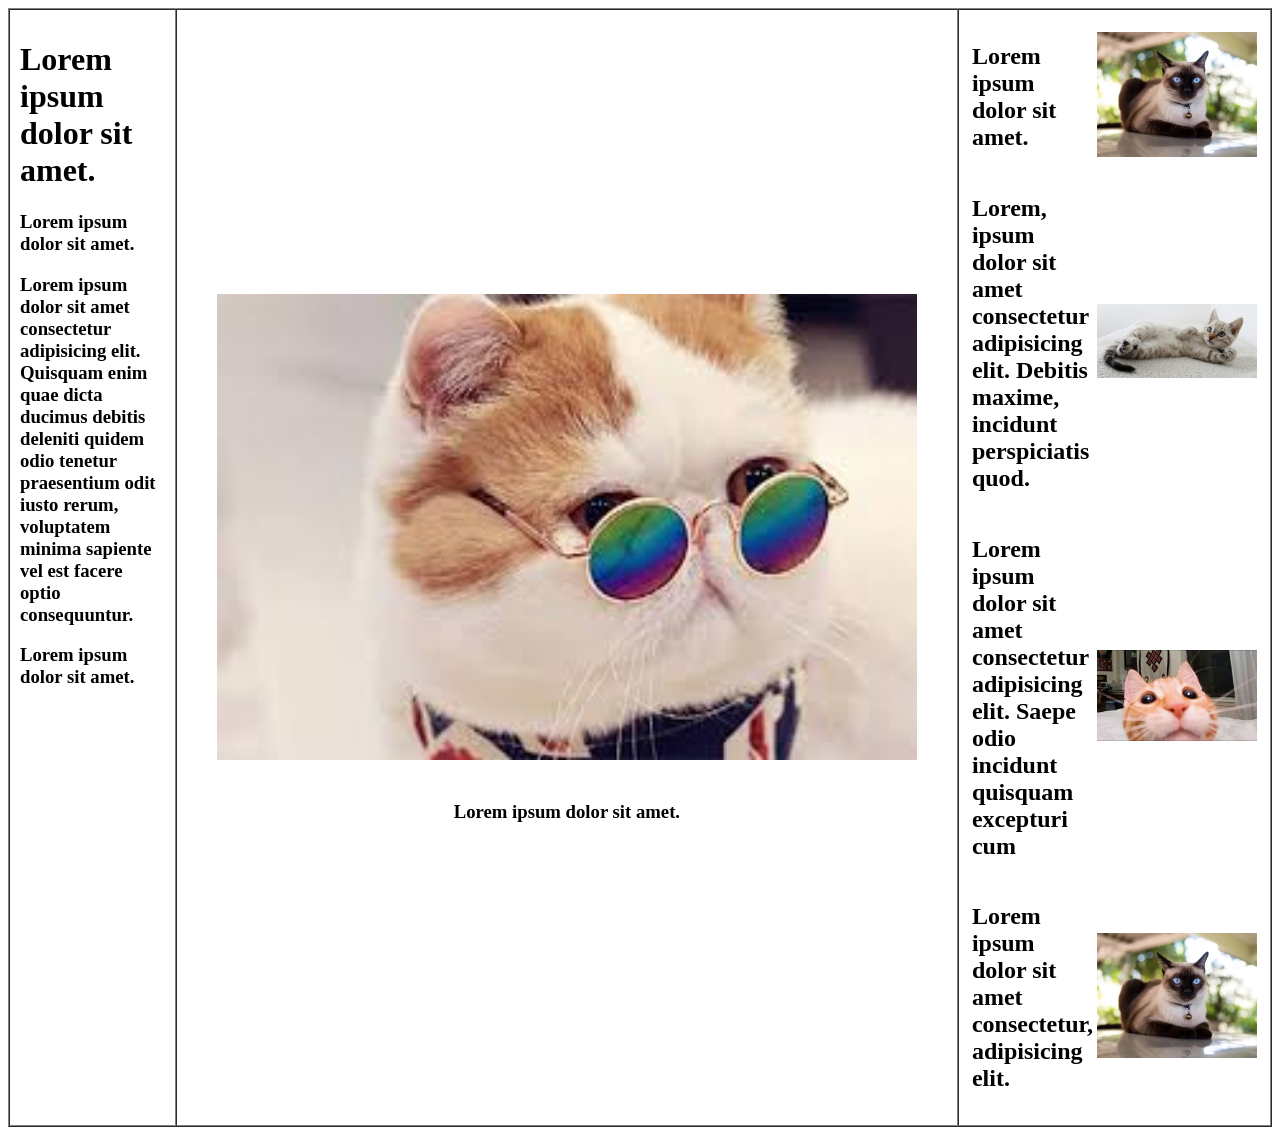
<file: index.html>
<!DOCTYPE html>
<html lang="pt-br">
<head>
    <meta charset="UTF-8">
    <title>Table</title>
</head>

<body>

<table border="1" width="100%" height="800" cellspacing="0" cellpadding="10">

    <tr>

        <td width="15%" valign="top">
            <h1>Lorem ipsum dolor sit amet.</h1>
            <h3>Lorem ipsum dolor sit amet.</h3>
            <h3>Lorem ipsum dolor sit amet consectetur adipisicing elit. Quisquam enim quae dicta ducimus debitis deleniti quidem odio tenetur praesentium odit iusto rerum, voluptatem minima sapiente vel est facere optio consequuntur.</h3>
            <h3>Lorem ipsum dolor sit amet.</h3>
        </td>

        <td width="65%" align="center">
            <table width="100%" height="100%">
                <tr>
                    <td align="center" valign="middle">
                        <img src="images.jpg" width="700"><br/><br/>
                        <h3>Lorem ipsum dolor sit amet.<h3>
                    </td>
                </tr>
            </table>
        </td>

        <td width="20%" valign="top">

            <table width="100%">

                <tr>
                    <td><h2>Lorem ipsum dolor sit amet.</h2></td>
                    <td><img src="image2.avif" width="160"></td>
                </tr>

                <tr>
                    <td><h2>Lorem, ipsum dolor sit amet consectetur adipisicing elit. Debitis maxime, incidunt perspiciatis quod.</h2></td>
                    <td><img src="image3.jpg" width="160"></td>
                </tr>

                <tr>
                    <td><h2>Lorem ipsum dolor sit amet consectetur adipisicing elit. Saepe odio incidunt quisquam excepturi cum</h2></td>
                    <td><img src="image4.webp" width="160"></td>
                </tr>

                <tr>
                    <td><h2>Lorem ipsum dolor sit amet consectetur, adipisicing elit.</h2></td>
                    <td><img src="image2.avif" width="160"></td>
                </tr>

            </table>

        </td>

    </tr>

</table>

</body>
</html>
</file>
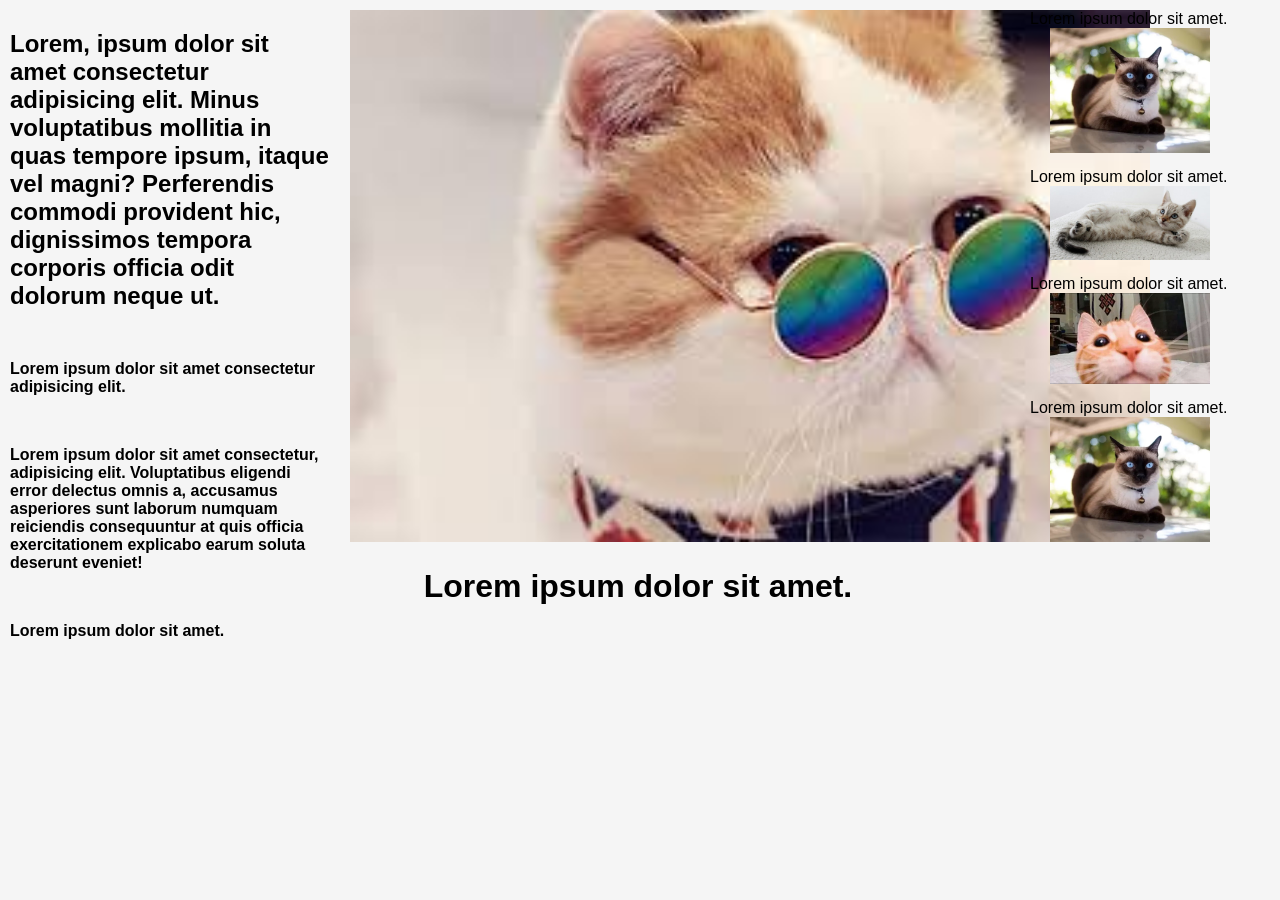
<file: Trab02/index.html>
<!DOCTYPE html>
<html lang="pt-br">
<head>
    <meta charset="UTF-8">
    <title>News</title>
    <link rel="stylesheet" href="style.css">
</head>

<body>

<div class="esquerda">
    <h2>Lorem, ipsum dolor sit amet consectetur adipisicing elit. Minus voluptatibus mollitia in quas tempore ipsum, itaque vel magni? Perferendis commodi provident hic, dignissimos tempora corporis officia odit dolorum neque ut.</h2>
    <p><b>Lorem ipsum dolor sit amet consectetur adipisicing elit.</b></p>
    <p><b>Lorem ipsum dolor sit amet consectetur, adipisicing elit. Voluptatibus eligendi error delectus omnis a, accusamus asperiores sunt laborum numquam reiciendis consequuntur at quis officia exercitationem explicabo earum soluta deserunt eveniet!</b></p>
    <p><b>Lorem ipsum dolor sit amet.</b></p>
</div>

<div class="centro">
    <img src="images.jpg" width="800">
    <h1>Lorem ipsum dolor sit amet.</h1>
</div>

<div class="direita">

    <div>
        <p>Lorem ipsum dolor sit amet.</p>
        <img src="image2.avif" width="160">
    </div>

    <div>
        <p>Lorem ipsum dolor sit amet.</p>
        <img src="image3.jpg" width="160">
    </div>

    <div>
        <p>Lorem ipsum dolor sit amet.</p>
        <img src="image4.webp" width="160">
    </div>

    <div>
        <p>Lorem ipsum dolor sit amet.</p>
        <img src="image2.avif" width="160">
    </div>

</div>

<div style="clear: both;"></div>

</body>
</html>
</file>
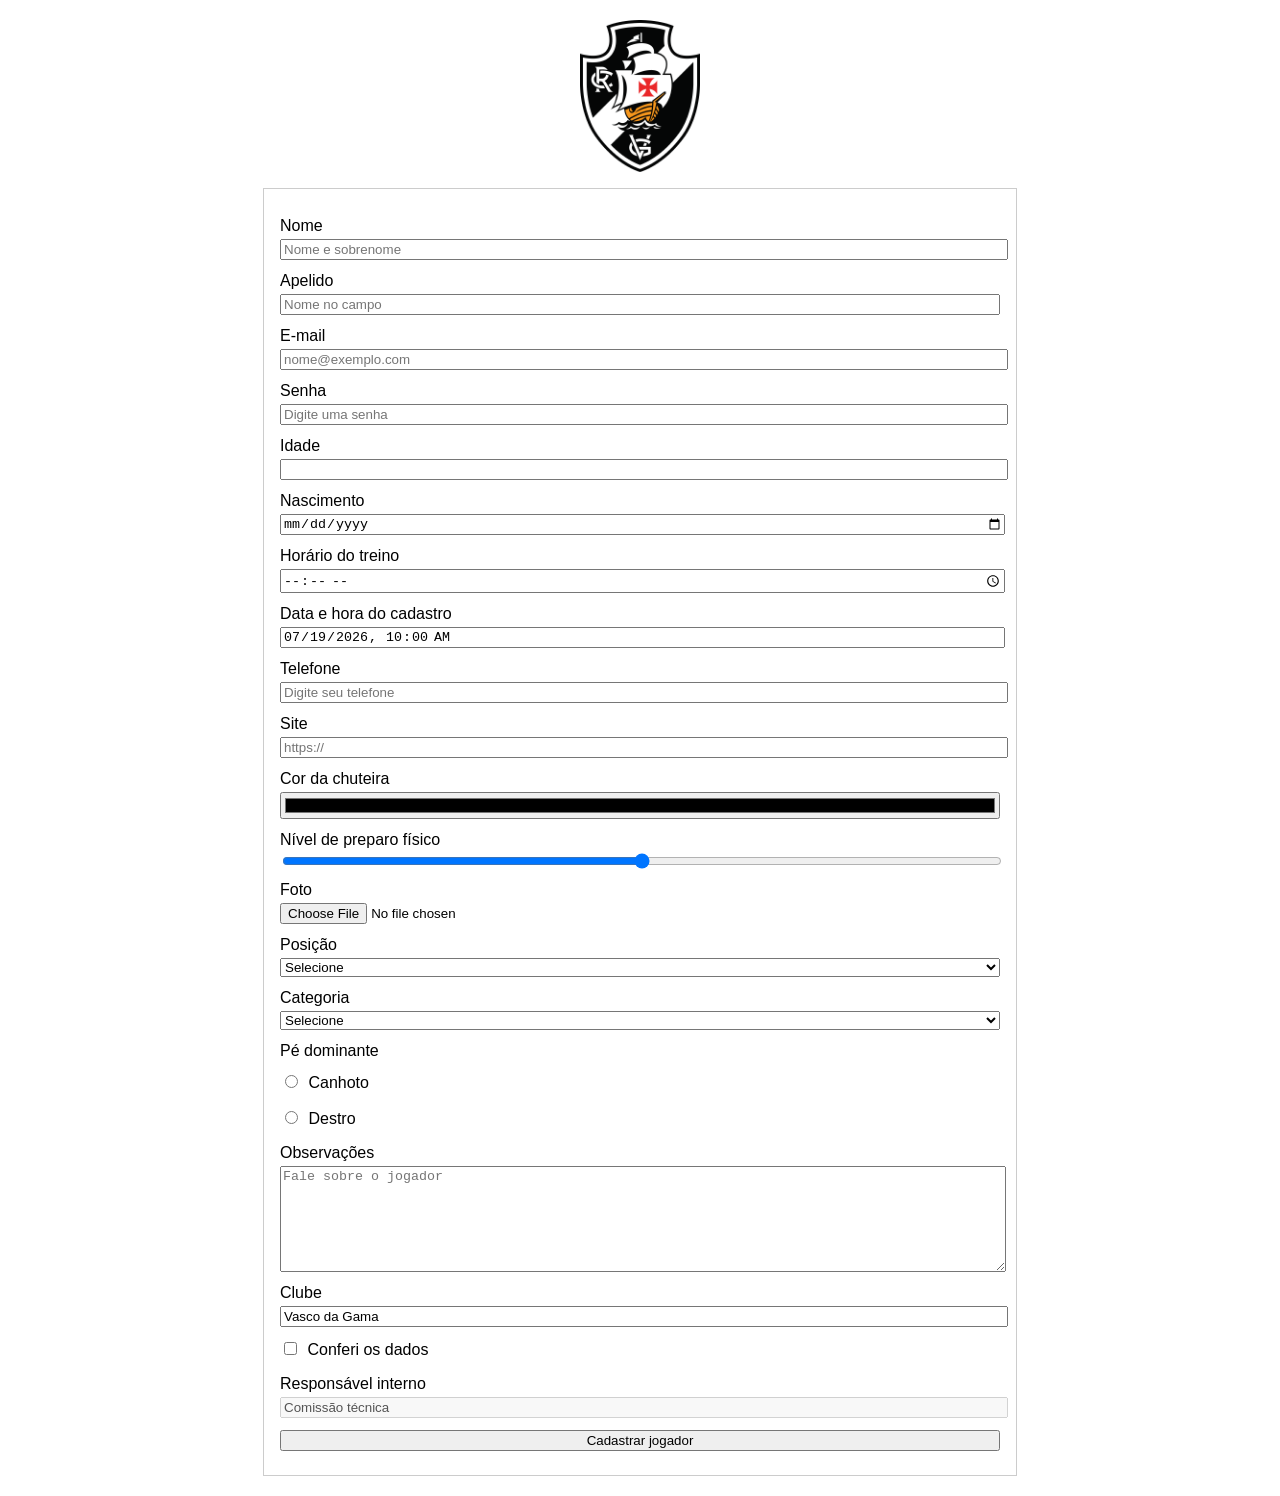
<file: Trab03/index.html>
<!doctype html>
<html lang="pt-BR">
<head>
<link rel="stylesheet" href="style.css">
<script src="script.js" defer></script>
</head>
<body>
<img class="logo" src="EscudoDoVascoDaGama.svg.webp" alt="Escudo do Vasco da Gama">
<form action="" method="post" autocomplete="on">
<input type="hidden" name="clube" value="Vasco da Gama">

<label for="nome">Nome</label>
<input type="text" id="nome" name="nome" required placeholder="Nome e sobrenome" minlength="3" maxlength="80">

<label for="apelido">Apelido</label>
<input type="search" id="apelido" name="apelido" placeholder="Nome no campo" pattern="[A-Za-zÀ-ÿ0-9 ]+">

<label for="email">E-mail</label>
<input type="email" id="email" name="email" required placeholder="nome@exemplo.com">

<label for="senha">Senha</label>
<input type="password" id="senha" name="senha" required placeholder="Digite uma senha" minlength="6" maxlength="20">

<label for="idade">Idade</label>
<input type="number" id="idade" name="idade" required min="12" max="50" step="1">

<label for="nascimento">Nascimento</label>
<input type="date" id="nascimento" name="nascimento" required>

<label for="horario">Horário do treino</label>
<input type="time" id="horario" name="horario" required>

<label for="datahora">Data e hora do cadastro</label>
<input type="datetime-local" id="datahora" name="datahora" readonly value="2026-07-19T10:00">

<label for="telefone">Telefone</label>
<input type="tel" id="telefone" name="telefone" required placeholder="Digite seu telefone">

<label for="site">Site</label>
<input type="url" id="site" name="site" placeholder="https://">

<label for="cor">Cor da chuteira</label>
<input type="color" id="cor" name="cor" value="#000000">

<label for="nivel">Nível de preparo físico</label>
<input type="range" id="nivel" name="nivel" min="0" max="10" step="1" value="5">

<label for="foto">Foto</label>
<input type="file" id="foto" name="foto" required>

<label for="posicao">Posição</label>
<select id="posicao" name="posicao" required>
<option value="">Selecione</option>
<option value="goleiro">Goleiro</option>
<option value="zagueiro">Zagueiro</option>
<option value="lateral">Lateral</option>
<option value="volante">Volante</option>
<option value="meia">Meia</option>
<option value="atacante">Atacante</option>
</select>

<label for="categoria">Categoria</label>
<select id="categoria" name="categoria" required>
<option value="">Selecione</option>
<option value="base">Base</option>
<option value="profissional">Profissional</option>
</select>

<label>Pé dominante</label>
<label for="canhoto"><input type="radio" id="canhoto" name="pe" value="canhoto" required> Canhoto</label>
<label for="destro"><input type="radio" id="destro" name="pe" value="destro"> Destro</label>

<label for="observacoes">Observações</label>
<textarea id="observacoes" name="observacoes" required placeholder="Fale sobre o jogador" minlength="10" maxlength="300"></textarea>

<label for="clubeTexto">Clube</label>
<input type="text" id="clubeTexto" name="clubeTexto" value="Vasco da Gama" readonly>

<label class="checkbox-line"><input type="checkbox" id="termos" name="termos" required> Conferi os dados</label>

<label for="interno">Responsável interno</label>
<input type="text" id="interno" name="interno" value="Comissão técnica" disabled>

<button type="submit">Cadastrar jogador</button>
</form>
</body>
</html>
</file>
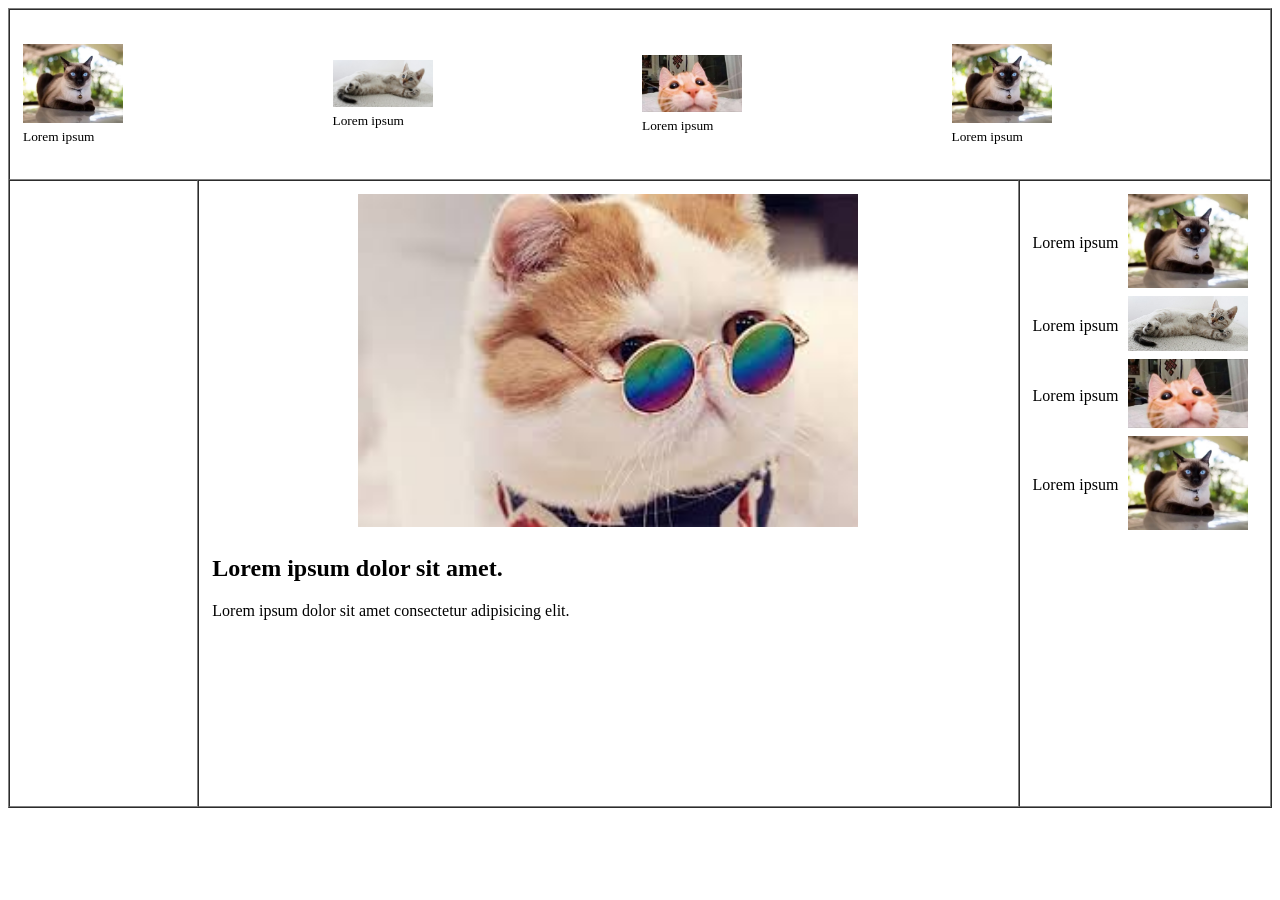
<file: tabela2.html>
<!DOCTYPE html>
<html lang="pt-br">
<head>
    <meta charset="UTF-8">
    <title>Tabela2</title>
</head>

<body>

<table border="1" width="100%" height="800" cellspacing="0" cellpadding="10">
    <tr>
        <td colspan="3">

            <table width="100%">
                <tr>

                    <td>
                        <img src="image2.avif" width="100"><br/>
                        <small>Lorem ipsum</small>
                    </td>

                    <td>
                        <img src="image3.jpg" width="100"><br/>
                        <small>Lorem ipsum</small>
                    </td>

                    <td>
                        <img src="image4.webp" width="100"><br/>
                        <small>Lorem ipsum</small>
                    </td>

                    <td>
                        <img src="image2.avif" width="100"><br/>
                        <small>Lorem ipsum</small>
                    </td>

                </tr>
            </table>

        </td>
    </tr>
    <tr>

        <td width="15%" valign="top">
        </td>

        <td width="65%" valign="top">

            <table width="100%">

                <tr>
                    <td colspan="2" align="center">
                        <img src="images.jpg" width="500">
                    </td>
                </tr>
                <tr>
                    <td colspan="2">
                        <h2>Lorem ipsum dolor sit amet.</h2>
                        <p>Lorem ipsum dolor sit amet consectetur adipisicing elit.</p>
                    </td>
                </tr>

            </table>

        </td>

        <td width="20%" valign="top">

            <table width="100%">

                <tr>
                    <td>Lorem ipsum</td>
                    <td><img src="image2.avif" width="120"></td>
                </tr>

                <tr>
                    <td>Lorem ipsum</td>
                    <td><img src="image3.jpg" width="120"></td>
                </tr>

                <tr>
                    <td>Lorem ipsum</td>
                    <td><img src="image4.webp" width="120"></td>
                </tr>

                <tr>
                    <td>Lorem ipsum</td>
                    <td><img src="image2.avif" width="120"></td>
                </tr>

            </table>

        </td>

    </tr>

</table>

</body>
</html>
</file>
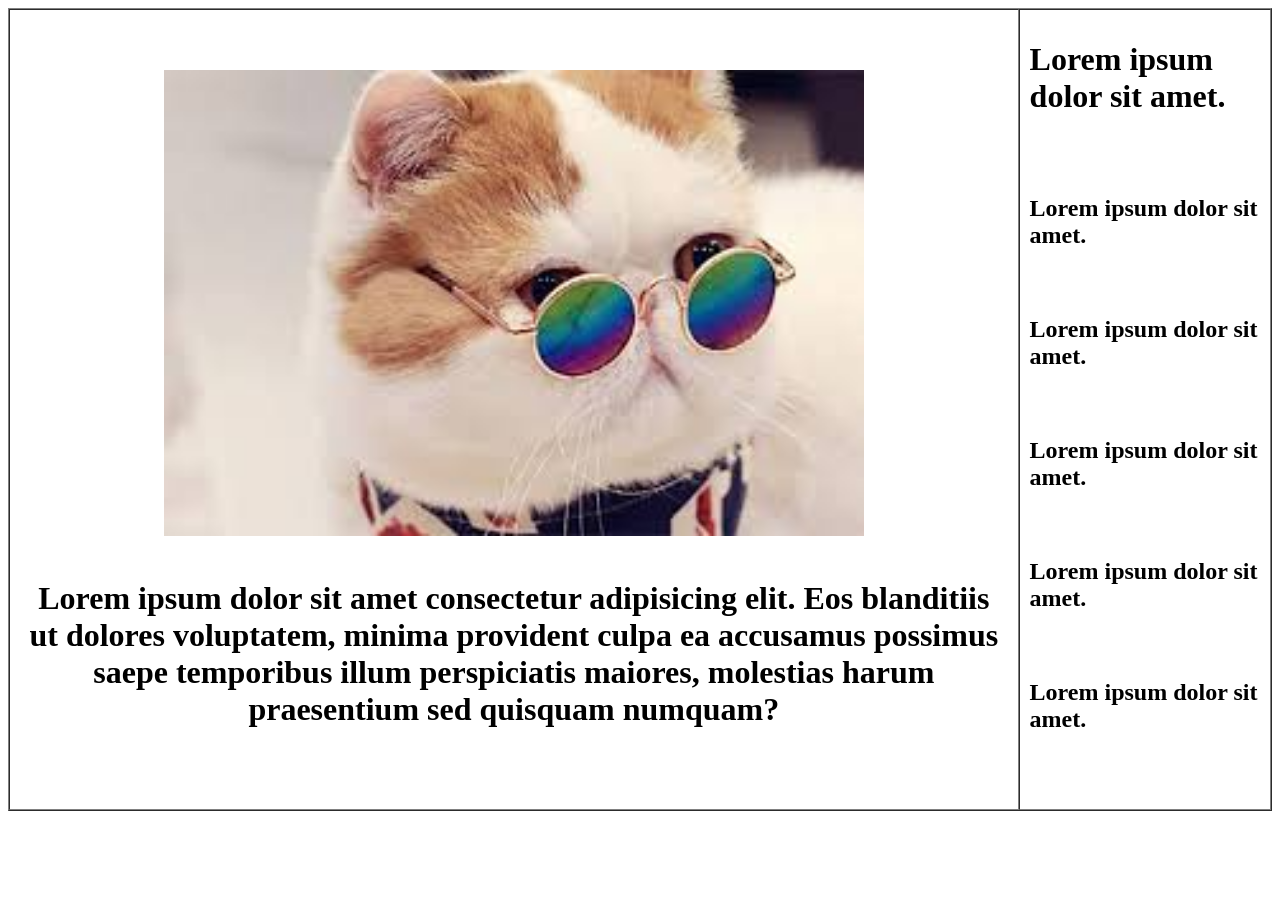
<file: tabela3.html>
<!DOCTYPE html>
<html lang="pt-br">
<head>
    <meta charset="UTF-8">
    <title>Table</title>
</head>

<body>

<table border="1" width="100%" height="800" cellspacing="0" cellpadding="10">

    <tr>

        <td width="80%" valign="top">
            <table width="100%" height="100%">
                <tr>
                    <td align="center" valign="middle">
                        <img src="images.jpg" width="700"><br><br>
                        <h1>Lorem ipsum dolor sit amet consectetur adipisicing elit. Eos blanditiis ut dolores voluptatem, minima provident culpa ea accusamus possimus saepe temporibus illum perspiciatis maiores, molestias harum praesentium sed quisquam numquam? <h1>
                    </td>
                </tr>
            </table>
        </td>

        <td width="20%" align="top">
            <table width="100%" height="100%">
                <tr>
                    <h1>Lorem ipsum dolor sit amet.<h1><br/>
                </tr>
                <tr>
                    <h2>Lorem ipsum dolor sit amet.<h2><br/>
                </tr>
                <tr>
                    <h2>Lorem ipsum dolor sit amet.<h2><br/>
                </tr>
                <tr>
                    <h2>Lorem ipsum dolor sit amet.<h2><br/>
                </tr>
                <tr>
                    <h2>Lorem ipsum dolor sit amet.<h2><br/>
                </tr>
                <tr>
                    <h2>Lorem ipsum dolor sit amet.<h2><br/>
                </tr>
            </table>
        </td>


    </tr>

</table>

</body>
</html>
</file>
<file: Trab02/style.css>
body {
    margin: 0;
    font-family: Arial;
    background-color: #f5f5f5;
}

.esquerda {
    width: 25%;
    float: left;
    padding: 10px;
}

.esquerda h2 {
    margin-bottom: 50px;
}

.esquerda p {
    margin-bottom: 50px;
}
.centro {
    width: 45%;
    float: left;
    text-align: center;
    padding: 10px;
}

.direita {
    width: 25%;
    float: right;
    padding: 10px;
}

.direita div {
    margin-bottom: 15px;
    margin-left: 80px;
}

.direita img {
    vertical-align: middle;
    margin-left: 20px;
}

.direita p {
    display: inline;
}
</file>
<file: Trab03/style.css>
body {
	font-family: Arial, sans-serif;
	margin: 20px;
}

.logo {
	display: block;
	max-width: 120px;
	margin: 0 auto 16px;
}

form {
	max-width: 720px;
	margin: 0 auto;
	padding: 16px;
	border: 1px solid #ccc;
}

label {
	display: block;
	margin: 12px 0 4px;
}

input,
select,
textarea,
button {
	display: block;
	width: 100%;
	margin-bottom: 8px;
}

input[type="radio"],
input[type="checkbox"] {
	width: auto;
}

label input[type="radio"] {
	display: inline;
	width: auto;
	margin-right: 6px;
}

.checkbox-line {
	display: block;
	margin-top: 12px;
}

.checkbox-line input {
	display: inline;
	width: auto;
	margin-right: 6px;
}

textarea {
	min-height: 100px;
}

button {
	margin-top: 12px;
}
</file>
